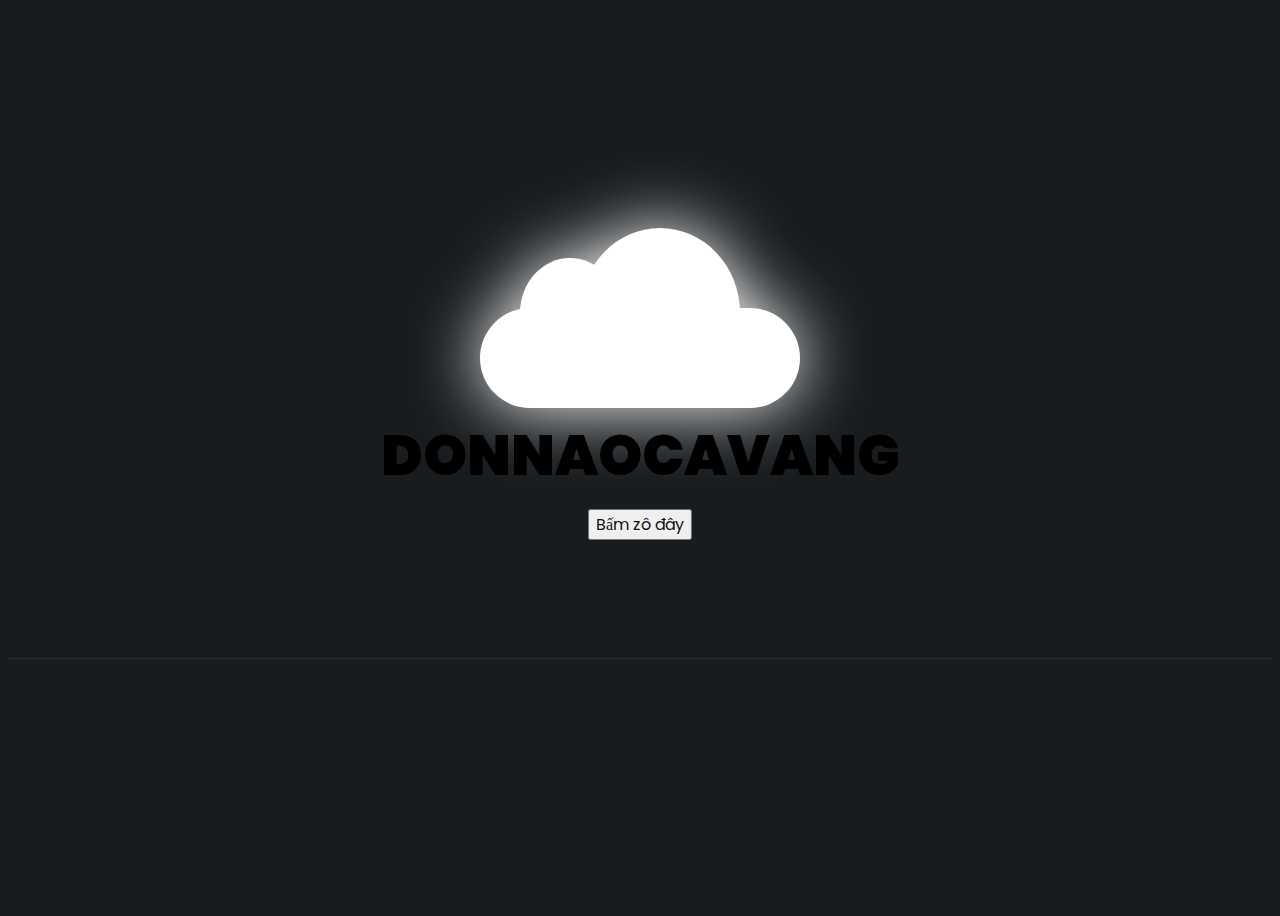
<file: index.html>
<!DOCTYPE html>
<html lang="en">
<head>
    <meta charset="UTF-8">
    <meta name="viewport" content="width=device-width, initial-scale=1.0">
    <title>Document</title>
    <link rel="stylesheet" href="style.css">
</head>
<body>
    
    <div class="container">
        <div class="cloud">
        </div>
        <div class="greetings">
            <span>D</span>
            <span>O</span>
            <span>N</span>
            <span>N</span>
            <span>A</span>
            <span>O</span>
            <span>C</span>
            <span>A</span>
            <span>V</span>
            <span>A</span>
            <span>N</span>
            <span>G</span>
        </div>
        
        </div>
        <div class="button">
            <button>
                <a href="flower.html">Bấm zô đây</a>
            </button>
            
        </div>
    </div>
   
    <script>
        function randomText(){
            var text = ("*"/* ,"\u{1F4A7}" */);
            
            letter = text[Math.floor(Math.random() * text.length)];
            return letter;
        }

        function rain(){
            let cloud = document.querySelector('.cloud');
            let e = document.createElement('div');
            let left = Math.floor(Math.random() * 310)
            let size = Math.random() * 1.5;
            let duration = Math.random() * 1;

            e.classList.add('text');
            cloud.appendChild(e);
            e.innerText = randomText()
            e.style.left = left + 'px';
            e.style.fontSize = 0.5+size+'em';
            e.style.animationDuration = 1+duration + 's';

            setTimeout(function(){
                cloud.removeChild(e)
            },2000)
        }

        setInterval(function(){
            rain()
        },20)
    </script>
</body>
</html>
</file>
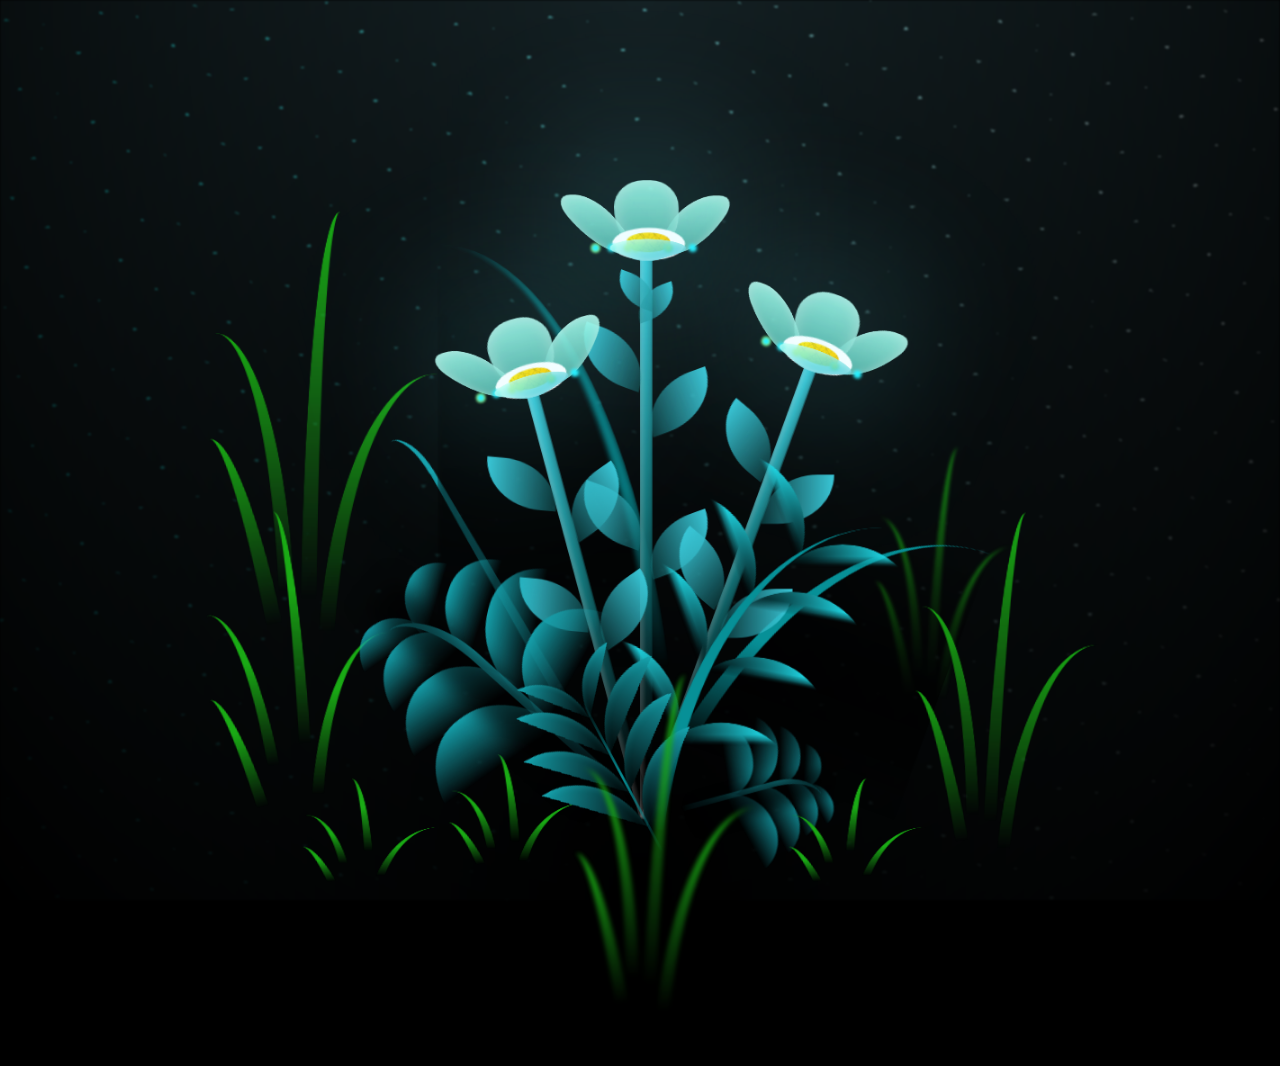
<file: flower.html>
<!DOCTYPE html>
<html lang="en">
<head>
    <meta charset="UTF-8">
    <meta http-equiv="X-UA-Compatible" content="IE=edge">
    <meta name="viewport" content="width=device-width, initial-scale=1.0">
    <link rel="stylesheet" href="main.css">
    <link rel="icon" href="flowers.png" type="image/x-icon">
    <title>flowers</title>
</head>
<div class="container2">
  <div class="cloud">
  </div>
</div>
<body class="container">
  <!-- Pembuat code: https://codepen.io/mdusmanansari/pen/BamepLe -->
    <div class="night"></div>
    <div class="flowers">
      <div class="flower flower--1">
        <div class="flower__leafs flower__leafs--1">
          <div class="flower__leaf flower__leaf--1"></div>
          <div class="flower__leaf flower__leaf--2"></div>
          <div class="flower__leaf flower__leaf--3"></div>
          <div class="flower__leaf flower__leaf--4"></div>
          <div class="flower__white-circle"></div>
  
          <div class="flower__light flower__light--1"></div>
          <div class="flower__light flower__light--2"></div>
          <div class="flower__light flower__light--3"></div>
          <div class="flower__light flower__light--4"></div>
          <div class="flower__light flower__light--5"></div>
          <div class="flower__light flower__light--6"></div>
          <div class="flower__light flower__light--7"></div>
          <div class="flower__light flower__light--8"></div>
  
        </div>
        <div class="flower__line">
          <div class="flower__line__leaf flower__line__leaf--1"></div>
          <div class="flower__line__leaf flower__line__leaf--2"></div>
          <div class="flower__line__leaf flower__line__leaf--3"></div>
          <div class="flower__line__leaf flower__line__leaf--4"></div>
          <div class="flower__line__leaf flower__line__leaf--5"></div>
          <div class="flower__line__leaf flower__line__leaf--6"></div>
        </div>
      </div>
  
      <div class="flower flower--2">
        <div class="flower__leafs flower__leafs--2">
          <div class="flower__leaf flower__leaf--1"></div>
          <div class="flower__leaf flower__leaf--2"></div>
          <div class="flower__leaf flower__leaf--3"></div>
          <div class="flower__leaf flower__leaf--4"></div>
          <div class="flower__white-circle"></div>
  
          <div class="flower__light flower__light--1"></div>
          <div class="flower__light flower__light--2"></div>
          <div class="flower__light flower__light--3"></div>
          <div class="flower__light flower__light--4"></div>
          <div class="flower__light flower__light--5"></div>
          <div class="flower__light flower__light--6"></div>
          <div class="flower__light flower__light--7"></div>
          <div class="flower__light flower__light--8"></div>
  
        </div>
        <div class="flower__line">
          <div class="flower__line__leaf flower__line__leaf--1"></div>
          <div class="flower__line__leaf flower__line__leaf--2"></div>
          <div class="flower__line__leaf flower__line__leaf--3"></div>
          <div class="flower__line__leaf flower__line__leaf--4"></div>
        </div>
      </div>
  
      <div class="flower flower--3">
        <div class="flower__leafs flower__leafs--3">
          <div class="flower__leaf flower__leaf--1"></div>
          <div class="flower__leaf flower__leaf--2"></div>
          <div class="flower__leaf flower__leaf--3"></div>
          <div class="flower__leaf flower__leaf--4"></div>
          <div class="flower__white-circle"></div>
  
          <div class="flower__light flower__light--1"></div>
          <div class="flower__light flower__light--2"></div>
          <div class="flower__light flower__light--3"></div>
          <div class="flower__light flower__light--4"></div>
          <div class="flower__light flower__light--5"></div>
          <div class="flower__light flower__light--6"></div>
          <div class="flower__light flower__light--7"></div>
          <div class="flower__light flower__light--8"></div>
  
        </div>
        <div class="flower__line">
          <div class="flower__line__leaf flower__line__leaf--1"></div>
          <div class="flower__line__leaf flower__line__leaf--2"></div>
          <div class="flower__line__leaf flower__line__leaf--3"></div>
          <div class="flower__line__leaf flower__line__leaf--4"></div>
        </div>
      </div>
  
      <div class="grow-ans" style="--d:1.2s">
        <div class="flower__g-long">
          <div class="flower__g-long__top"></div>
          <div class="flower__g-long__bottom"></div>
        </div>
      </div>
  
      <div class="growing-grass">
        <div class="flower__grass flower__grass--1">
          <div class="flower__grass--top"></div>
          <div class="flower__grass--bottom"></div>
          <div class="flower__grass__leaf flower__grass__leaf--1"></div>
          <div class="flower__grass__leaf flower__grass__leaf--2"></div>
          <div class="flower__grass__leaf flower__grass__leaf--3"></div>
          <div class="flower__grass__leaf flower__grass__leaf--4"></div>
          <div class="flower__grass__leaf flower__grass__leaf--5"></div>
          <div class="flower__grass__leaf flower__grass__leaf--6"></div>
          <div class="flower__grass__leaf flower__grass__leaf--7"></div>
          <div class="flower__grass__leaf flower__grass__leaf--8"></div>
          <div class="flower__grass__overlay"></div>
        </div>
      </div>
  
      <div class="growing-grass">
        <div class="flower__grass flower__grass--2">
          <div class="flower__grass--top"></div>
          <div class="flower__grass--bottom"></div>
          <div class="flower__grass__leaf flower__grass__leaf--1"></div>
          <div class="flower__grass__leaf flower__grass__leaf--2"></div>
          <div class="flower__grass__leaf flower__grass__leaf--3"></div>
          <div class="flower__grass__leaf flower__grass__leaf--4"></div>
          <div class="flower__grass__leaf flower__grass__leaf--5"></div>
          <div class="flower__grass__leaf flower__grass__leaf--6"></div>
          <div class="flower__grass__leaf flower__grass__leaf--7"></div>
          <div class="flower__grass__leaf flower__grass__leaf--8"></div>
          <div class="flower__grass__overlay"></div>
        </div>
      </div>
  
      <div class="grow-ans" style="--d:2.4s">
        <div class="flower__g-right flower__g-right--1">
          <div class="leaf"></div>
        </div>
      </div>
  
      <div class="grow-ans" style="--d:2.8s">
        <div class="flower__g-right flower__g-right--2">
          <div class="leaf"></div>
        </div>
      </div>
  
      <div class="grow-ans" style="--d:2.8s">
        <div class="flower__g-front">
          <div class="flower__g-front__leaf-wrapper flower__g-front__leaf-wrapper--1">
            <div class="flower__g-front__leaf"></div>
          </div>
          <div class="flower__g-front__leaf-wrapper flower__g-front__leaf-wrapper--2">
            <div class="flower__g-front__leaf"></div>
          </div>
          <div class="flower__g-front__leaf-wrapper flower__g-front__leaf-wrapper--3">
            <div class="flower__g-front__leaf"></div>
          </div>
          <div class="flower__g-front__leaf-wrapper flower__g-front__leaf-wrapper--4">
            <div class="flower__g-front__leaf"></div>
          </div>
          <div class="flower__g-front__leaf-wrapper flower__g-front__leaf-wrapper--5">
            <div class="flower__g-front__leaf"></div>
          </div>
          <div class="flower__g-front__leaf-wrapper flower__g-front__leaf-wrapper--6">
            <div class="flower__g-front__leaf"></div>
          </div>
          <div class="flower__g-front__leaf-wrapper flower__g-front__leaf-wrapper--7">
            <div class="flower__g-front__leaf"></div>
          </div>
          <div class="flower__g-front__leaf-wrapper flower__g-front__leaf-wrapper--8">
            <div class="flower__g-front__leaf"></div>
          </div>
          <div class="flower__g-front__line"></div>
        </div>
      </div>
  
      <div class="grow-ans" style="--d:3.2s">
        <div class="flower__g-fr">
          <div class="leaf"></div>
          <div class="flower__g-fr__leaf flower__g-fr__leaf--1"></div>
          <div class="flower__g-fr__leaf flower__g-fr__leaf--2"></div>
          <div class="flower__g-fr__leaf flower__g-fr__leaf--3"></div>
          <div class="flower__g-fr__leaf flower__g-fr__leaf--4"></div>
          <div class="flower__g-fr__leaf flower__g-fr__leaf--5"></div>
          <div class="flower__g-fr__leaf flower__g-fr__leaf--6"></div>
          <div class="flower__g-fr__leaf flower__g-fr__leaf--7"></div>
          <div class="flower__g-fr__leaf flower__g-fr__leaf--8"></div>
        </div>
      </div>
  
      <div class="long-g long-g--0">
        <div class="grow-ans" style="--d:3s">
          <div class="leaf leaf--0"></div>
        </div>
        <div class="grow-ans" style="--d:2.2s">
          <div class="leaf leaf--1"></div>
        </div>
        <div class="grow-ans" style="--d:3.4s">
          <div class="leaf leaf--2"></div>
        </div>
        <div class="grow-ans" style="--d:3.6s">
          <div class="leaf leaf--3"></div>
        </div>
      </div>
  
      <div class="long-g long-g--1">
        <div class="grow-ans" style="--d:3.6s">
          <div class="leaf leaf--0"></div>
        </div>
        <div class="grow-ans" style="--d:3.8s">
          <div class="leaf leaf--1"></div>
        </div>
        <div class="grow-ans" style="--d:4s">
          <div class="leaf leaf--2"></div>
        </div>
        <div class="grow-ans" style="--d:4.2s">
          <div class="leaf leaf--3"></div>
        </div>
      </div>
  
      <div class="long-g long-g--2">
        <div class="grow-ans" style="--d:4s">
          <div class="leaf leaf--0"></div>
        </div>
        <div class="grow-ans" style="--d:4.2s">
          <div class="leaf leaf--1"></div>
        </div>
        <div class="grow-ans" style="--d:4.4s">
          <div class="leaf leaf--2"></div>
        </div>
        <div class="grow-ans" style="--d:4.6s">
          <div class="leaf leaf--3"></div>
        </div>
      </div>
  
      <div class="long-g long-g--3">
        <div class="grow-ans" style="--d:4s">
          <div class="leaf leaf--0"></div>
        </div>
        <div class="grow-ans" style="--d:4.2s">
          <div class="leaf leaf--1"></div>
        </div>
        <div class="grow-ans" style="--d:3s">
          <div class="leaf leaf--2"></div>
        </div>
        <div class="grow-ans" style="--d:3.6s">
          <div class="leaf leaf--3"></div>
        </div>
      </div>
  
      <div class="long-g long-g--4">
        <div class="grow-ans" style="--d:4s">
          <div class="leaf leaf--0"></div>
        </div>
        <div class="grow-ans" style="--d:4.2s">
          <div class="leaf leaf--1"></div>
        </div>
        <div class="grow-ans" style="--d:3s">
          <div class="leaf leaf--2"></div>
        </div>
        <div class="grow-ans" style="--d:3.6s">
          <div class="leaf leaf--3"></div>
        </div>
      </div>
  
      <div class="long-g long-g--5">
        <div class="grow-ans" style="--d:4s">
          <div class="leaf leaf--0"></div>
        </div>
        <div class="grow-ans" style="--d:4.2s">
          <div class="leaf leaf--1"></div>
        </div>
        <div class="grow-ans" style="--d:3s">
          <div class="leaf leaf--2"></div>
        </div>
        <div class="grow-ans" style="--d:3.6s">
          <div class="leaf leaf--3"></div>
        </div>
      </div>
  
      <div class="long-g long-g--6">
        <div class="grow-ans" style="--d:4.2s">
          <div class="leaf leaf--0"></div>
        </div>
        <div class="grow-ans" style="--d:4.4s">
          <div class="leaf leaf--1"></div>
        </div>
        <div class="grow-ans" style="--d:4.6s">
          <div class="leaf leaf--2"></div>
        </div>
        <div class="grow-ans" style="--d:4.8s">
          <div class="leaf leaf--3"></div>
        </div>
      </div>
  
      <div class="long-g long-g--7">
        <div class="grow-ans" style="--d:3s">
          <div class="leaf leaf--0"></div>
        </div>
        <div class="grow-ans" style="--d:3.2s">
          <div class="leaf leaf--1"></div>
        </div>
        <div class="grow-ans" style="--d:3.5s">
          <div class="leaf leaf--2"></div>
        </div>
        <div class="grow-ans" style="--d:3.6s">
          <div class="leaf leaf--3"></div>
        </div>
      </div>
    </div>
    <script src="main.js"></script>
  </body>
</html>
</file>
<file: style.css>
@import url('https://fonts.googleapis.com/css2?family=Poppins:ital,wght@0,500;1,900&display=swap');
*{
    font-family: 'Poppins',cursive;
}
html {
    margin: 0;
    padding: 0;
    box-sizing: border-box;
    font-family: 'Poppins', sans-serif;
}
body {
    display: flex;
    justify-content: center;
    align-items: center;
    min-height: 100vh;
    background: #181c1f;
}
.container {
    position: relative;
    height: 400px;
    width: 100%;
    display: flex;
    justify-content: center;
    border-bottom: 1px solid rgba(225, 225, 225, 0.1);
    -webkit-box-reflect: below 1px linear-gradient(transparent,transparent,transparent,transparent,#0005)
}
.cloud {
    position: relative;
    top: 50px;
    width: 320px;
    height: 100px;
    background: #fff;
    border-radius: 100px;
    z-index: 100;
    filter: drop-shadow(0 0 35px #fff);
}
.cloud::before {
    content: '';
    position: absolute;
    top: -50px;
    left: 40px;
    width: 100px;
    height: 110px;
    border-radius: 50%;
    background: #fff;
    box-shadow: 90px 0 0 30px #fff;
}
.greetings {
    position: absolute;
    bottom: 40%; /* Đặt greetings ở phía dưới */
    left: 50%; /* Đặt greetings ở giữa */
    transform: translateX(-50%); /* Canh giữa theo chiều ngang */
    display: flex;
    justify-content: center;
    align-items: center;
    z-index: 101; /* Đảm bảo greetings nằm trên cloud */
    font-size: 3.5rem;
    font-weight: 900;
}
.greetings > span{
    animation: glow 3s ease-in-out infinite;
}
@keyframes glow{
    0%, 100%{
        color: #fff;
        text-shadow: 0 0 12px #39c6d6, 0 0 50px #39c6d6, 0 0 100px #39c6d6;
    }
    10%, 90%{
        color: #111;
        text-shadow: none;
    }
}
.greetings > span:nth-child(2){
    animation-delay: .2s ;
}
.greetings > span:nth-child(3){
    animation-delay: .4s ;
}
.greetings > span:nth-child(4){
    animation-delay: .6s;
}
.greetings > span:nth-child(5){
    animation-delay: .8s;
}
.greetings > span:nth-child(6){
    animation-delay: 1s;
}
.greetings > span:nth-child(7){
    animation-delay: 1.2s;
}
.greetings > span:nth-child(8){
    animation-delay: 1.4s;
}
.greetings > span:nth-child(9){
    animation-delay: 1.6s;
}
.greetings > span:nth-child(10){
    animation-delay: 1.8s;
}
.greetings > span:nth-child(11){
    animation-delay: 2s;
}
.greetings > span:nth-child(12){
    animation-delay: 2.2s;
}
.text {
    position: absolute;
    font-weight: 100;
    top: 40px;
    height: 20px;
    line-height: 20px;
    text-transform: uppercase;
    color: #fff;
    text-shadow: 0 0 5px #fff,
    0 0 15px #fff,
    0 0 30px #fff;
    transform-origin: bottom;
    animation: animate 2s linear forwards;
}
@keyframes animate {
    0%{
        transform: translateY(0) scale(1);
    }
    70% {
        transform: translateY(290px) scale(1);

    }
    100% {
        transform: translateY(290px) scale(0);
    }
}
/*  */
.button {
    position: absolute;
    bottom: 40%; /* Đặt greetings ở phía dưới */
    left: 50%; /* Đặt greetings ở giữa */
    transform: translateX(-50%); /* Canh giữa theo chiều ngang */
    display: flex;
    justify-content: center;
    align-items: center;
    z-index: 101; /* Đảm bảo greetings nằm trên cloud */
}

.button a{
    
    text-decoration: none;
    font-size: 1rem;
    color: #111;
}
@media screen and (max-width:574px){
    .greetings{
        display: block;
        font-size: 3rem;
        font-weight: 500;
        text-align: center;
    }
    .description{
        font-size: 1rem;
    }
    
    .button a{
        font-size: .5rem;
    }
}
</file>
<file: main.css>
*,
*::after,
*::before {
  padding: 0;
  margin: 0;
  box-sizing: border-box;
}

:root {
  --dark-color: #000;
}

body {
  display: flex;
  align-items: flex-end;
  justify-content: center;
  min-height: 100vh;
  background-color: var(--dark-color);
  overflow: hidden;
  perspective: 1000px;
}

.night {
  position: fixed;
  left: 50%;
  top: 0;
  transform: translateX(-50%);
  width: 100%;
  height: 100%;
  filter: blur(0.1vmin);
  background-image: radial-gradient(ellipse at top, transparent 0%, var(--dark-color)), radial-gradient(ellipse at bottom, var(--dark-color), rgba(145, 233, 255, 0.2)), repeating-linear-gradient(220deg, rgb(0, 0, 0) 0px, rgb(0, 0, 0) 19px, transparent 19px, transparent 22px), repeating-linear-gradient(189deg, rgb(0, 0, 0) 0px, rgb(0, 0, 0) 19px, transparent 19px, transparent 22px), repeating-linear-gradient(148deg, rgb(0, 0, 0) 0px, rgb(0, 0, 0) 19px, transparent 19px, transparent 22px), linear-gradient(90deg, rgb(0, 255, 250), rgb(240, 240, 240));
}

.flowers {
  position: relative;
  transform: scale(0.9);
}

.flower {
  position: absolute;
  bottom: 10vmin;
  transform-origin: bottom center;
  z-index: 10;
  --fl-speed: 0.8s;
}
.flower--1 {
  -webkit-animation: moving-flower-1 4s linear infinite;
          animation: moving-flower-1 4s linear infinite;
}
.flower--1 .flower__line {
  height: 70vmin;
  -webkit-animation-delay: 0.3s;
          animation-delay: 0.3s;
}
.flower--1 .flower__line__leaf--1 {
  -webkit-animation: blooming-leaf-right var(--fl-speed) 1.6s backwards;
          animation: blooming-leaf-right var(--fl-speed) 1.6s backwards;
}
.flower--1 .flower__line__leaf--2 {
  -webkit-animation: blooming-leaf-right var(--fl-speed) 1.4s backwards;
          animation: blooming-leaf-right var(--fl-speed) 1.4s backwards;
}
.flower--1 .flower__line__leaf--3 {
  -webkit-animation: blooming-leaf-left var(--fl-speed) 1.2s backwards;
          animation: blooming-leaf-left var(--fl-speed) 1.2s backwards;
}
.flower--1 .flower__line__leaf--4 {
  -webkit-animation: blooming-leaf-left var(--fl-speed) 1s backwards;
          animation: blooming-leaf-left var(--fl-speed) 1s backwards;
}
.flower--1 .flower__line__leaf--5 {
  -webkit-animation: blooming-leaf-right var(--fl-speed) 1.8s backwards;
          animation: blooming-leaf-right var(--fl-speed) 1.8s backwards;
}
.flower--1 .flower__line__leaf--6 {
  -webkit-animation: blooming-leaf-left var(--fl-speed) 2s backwards;
          animation: blooming-leaf-left var(--fl-speed) 2s backwards;
}
.flower--2 {
  left: 50%;
  transform: rotate(20deg);
  -webkit-animation: moving-flower-2 4s linear infinite;
          animation: moving-flower-2 4s linear infinite;
}
.flower--2 .flower__line {
  height: 60vmin;
  -webkit-animation-delay: 0.6s;
          animation-delay: 0.6s;
}
.flower--2 .flower__line__leaf--1 {
  -webkit-animation: blooming-leaf-right var(--fl-speed) 1.9s backwards;
          animation: blooming-leaf-right var(--fl-speed) 1.9s backwards;
}
.flower--2 .flower__line__leaf--2 {
  -webkit-animation: blooming-leaf-right var(--fl-speed) 1.7s backwards;
          animation: blooming-leaf-right var(--fl-speed) 1.7s backwards;
}
.flower--2 .flower__line__leaf--3 {
  -webkit-animation: blooming-leaf-left var(--fl-speed) 1.5s backwards;
          animation: blooming-leaf-left var(--fl-speed) 1.5s backwards;
}
.flower--2 .flower__line__leaf--4 {
  -webkit-animation: blooming-leaf-left var(--fl-speed) 1.3s backwards;
          animation: blooming-leaf-left var(--fl-speed) 1.3s backwards;
}
.flower--3 {
  left: 50%;
  transform: rotate(-15deg);
  -webkit-animation: moving-flower-3 4s linear infinite;
          animation: moving-flower-3 4s linear infinite;
}
.flower--3 .flower__line {
  -webkit-animation-delay: 0.9s;
          animation-delay: 0.9s;
}
.flower--3 .flower__line__leaf--1 {
  -webkit-animation: blooming-leaf-right var(--fl-speed) 2.5s backwards;
          animation: blooming-leaf-right var(--fl-speed) 2.5s backwards;
}
.flower--3 .flower__line__leaf--2 {
  -webkit-animation: blooming-leaf-right var(--fl-speed) 2.3s backwards;
          animation: blooming-leaf-right var(--fl-speed) 2.3s backwards;
}
.flower--3 .flower__line__leaf--3 {
  -webkit-animation: blooming-leaf-left var(--fl-speed) 2.1s backwards;
          animation: blooming-leaf-left var(--fl-speed) 2.1s backwards;
}
.flower--3 .flower__line__leaf--4 {
  -webkit-animation: blooming-leaf-left var(--fl-speed) 1.9s backwards;
          animation: blooming-leaf-left var(--fl-speed) 1.9s backwards;
}
.flower__leafs {
  position: relative;
  -webkit-animation: blooming-flower 2s backwards;
          animation: blooming-flower 2s backwards;
}
.flower__leafs--1 {
  -webkit-animation-delay: 1.1s;
          animation-delay: 1.1s;
}
.flower__leafs--2 {
  -webkit-animation-delay: 1.4s;
          animation-delay: 1.4s;
}
.flower__leafs--3 {
  -webkit-animation-delay: 1.7s;
          animation-delay: 1.7s;
}
.flower__leafs::after {
  content: "";
  position: absolute;
  left: 0;
  top: 0;
  transform: translate(-50%, -100%);
  width: 8vmin;
  height: 8vmin;
  background-color: #6bf0ff;
  filter: blur(10vmin);
}
.flower__leaf {
  position: absolute;
  bottom: 0;
  left: 50%;
  width: 8vmin;
  height: 11vmin;
  border-radius: 51% 49% 47% 53%/44% 45% 55% 69%;
  background-color: #a7ffee;
  background-image: linear-gradient(to top, #54b8aa, #a7ffee);
  transform-origin: bottom center;
  opacity: 0.9;
  box-shadow: inset 0 0 2vmin rgba(255, 255, 255, 0.5);
}
.flower__leaf--1 {
  transform: translate(-10%, 1%) rotateY(40deg) rotateX(-50deg);
}
.flower__leaf--2 {
  transform: translate(-50%, -4%) rotateX(40deg);
}
.flower__leaf--3 {
  transform: translate(-90%, 0%) rotateY(45deg) rotateX(50deg);
}
.flower__leaf--4 {
  width: 8vmin;
  height: 8vmin;
  transform-origin: bottom left;
  border-radius: 4vmin 10vmin 4vmin 4vmin;
  transform: translate(0%, 18%) rotateX(70deg) rotate(-43deg);
  background-image: linear-gradient(to top, #39c6d6, #a7ffee);
  z-index: 1;
  opacity: 0.8;
}
.flower__white-circle {
  position: absolute;
  left: -3.5vmin;
  top: -3vmin;
  width: 9vmin;
  height: 4vmin;
  border-radius: 50%;
  background-color: #fff;
}
.flower__white-circle::after {
  content: "";
  position: absolute;
  left: 50%;
  top: 45%;
  transform: translate(-50%, -50%);
  width: 60%;
  height: 60%;
  border-radius: inherit;
  background-image: repeating-linear-gradient(135deg, rgba(0, 0, 0, 0.03) 0px, rgba(0, 0, 0, 0.03) 1px, transparent 1px, transparent 12px), repeating-linear-gradient(45deg, rgba(0, 0, 0, 0.03) 0px, rgba(0, 0, 0, 0.03) 1px, transparent 1px, transparent 12px), repeating-linear-gradient(67.5deg, rgba(0, 0, 0, 0.03) 0px, rgba(0, 0, 0, 0.03) 1px, transparent 1px, transparent 12px), repeating-linear-gradient(135deg, rgba(0, 0, 0, 0.03) 0px, rgba(0, 0, 0, 0.03) 1px, transparent 1px, transparent 12px), repeating-linear-gradient(45deg, rgba(0, 0, 0, 0.03) 0px, rgba(0, 0, 0, 0.03) 1px, transparent 1px, transparent 12px), repeating-linear-gradient(112.5deg, rgba(0, 0, 0, 0.03) 0px, rgba(0, 0, 0, 0.03) 1px, transparent 1px, transparent 12px), repeating-linear-gradient(112.5deg, rgba(0, 0, 0, 0.03) 0px, rgba(0, 0, 0, 0.03) 1px, transparent 1px, transparent 12px), repeating-linear-gradient(45deg, rgba(0, 0, 0, 0.03) 0px, rgba(0, 0, 0, 0.03) 1px, transparent 1px, transparent 12px), repeating-linear-gradient(22.5deg, rgba(0, 0, 0, 0.03) 0px, rgba(0, 0, 0, 0.03) 1px, transparent 1px, transparent 12px), repeating-linear-gradient(45deg, rgba(0, 0, 0, 0.03) 0px, rgba(0, 0, 0, 0.03) 1px, transparent 1px, transparent 12px), repeating-linear-gradient(22.5deg, rgba(0, 0, 0, 0.03) 0px, rgba(0, 0, 0, 0.03) 1px, transparent 1px, transparent 12px), repeating-linear-gradient(135deg, rgba(0, 0, 0, 0.03) 0px, rgba(0, 0, 0, 0.03) 1px, transparent 1px, transparent 12px), repeating-linear-gradient(157.5deg, rgba(0, 0, 0, 0.03) 0px, rgba(0, 0, 0, 0.03) 1px, transparent 1px, transparent 12px), repeating-linear-gradient(67.5deg, rgba(0, 0, 0, 0.03) 0px, rgba(0, 0, 0, 0.03) 1px, transparent 1px, transparent 12px), repeating-linear-gradient(67.5deg, rgba(0, 0, 0, 0.03) 0px, rgba(0, 0, 0, 0.03) 1px, transparent 1px, transparent 12px), linear-gradient(90deg, rgb(255, 235, 18), rgb(255, 206, 0));
}
.flower__line {
  height: 55vmin;
  width: 1.5vmin;
  background-image: linear-gradient(to left, rgba(0, 0, 0, 0.2), transparent, rgba(255, 255, 255, 0.2)), linear-gradient(to top, transparent 10%, #14757a, #39c6d6);
  box-shadow: inset 0 0 2px rgba(0, 0, 0, 0.5);
  -webkit-animation: grow-flower-tree 4s backwards;
          animation: grow-flower-tree 4s backwards;
}
.flower__line__leaf {
  --w: 7vmin;
  --h: calc(var(--w) + 2vmin);
  position: absolute;
  top: 20%;
  left: 90%;
  width: var(--w);
  height: var(--h);
  border-top-right-radius: var(--h);
  border-bottom-left-radius: var(--h);
  background-image: linear-gradient(to top, rgba(20, 117, 122, 0.4), #39c6d6);
}
.flower__line__leaf--1 {
  transform: rotate(70deg) rotateY(30deg);
}
.flower__line__leaf--2 {
  top: 45%;
  transform: rotate(70deg) rotateY(30deg);
}
.flower__line__leaf--3, .flower__line__leaf--4, .flower__line__leaf--6 {
  border-top-right-radius: 0;
  border-bottom-left-radius: 0;
  border-top-left-radius: var(--h);
  border-bottom-right-radius: var(--h);
  left: -460%;
  top: 12%;
  transform: rotate(-70deg) rotateY(30deg);
}
.flower__line__leaf--4 {
  top: 40%;
}
.flower__line__leaf--5 {
  top: 0;
  transform-origin: left;
  transform: rotate(70deg) rotateY(30deg) scale(0.6);
}
.flower__line__leaf--6 {
  top: -2%;
  left: -450%;
  transform-origin: right;
  transform: rotate(-70deg) rotateY(30deg) scale(0.6);
}
.flower__light {
  position: absolute;
  bottom: 0vmin;
  width: 1vmin;
  height: 1vmin;
  background-color: rgb(255, 251, 0);
  border-radius: 50%;
  filter: blur(0.2vmin);
  -webkit-animation: light-ans 4s linear infinite backwards;
          animation: light-ans 4s linear infinite backwards;
}
.flower__light:nth-child(odd) {
  background-color: #23f0ff;
}
.flower__light--1 {
  left: -2vmin;
  -webkit-animation-delay: 1s;
          animation-delay: 1s;
}
.flower__light--2 {
  left: 3vmin;
  -webkit-animation-delay: 0.5s;
          animation-delay: 0.5s;
}
.flower__light--3 {
  left: -6vmin;
  -webkit-animation-delay: 0.3s;
          animation-delay: 0.3s;
}
.flower__light--4 {
  left: 6vmin;
  -webkit-animation-delay: 0.9s;
          animation-delay: 0.9s;
}
.flower__light--5 {
  left: -1vmin;
  -webkit-animation-delay: 1.5s;
          animation-delay: 1.5s;
}
.flower__light--6 {
  left: -4vmin;
  -webkit-animation-delay: 3s;
          animation-delay: 3s;
}
.flower__light--7 {
  left: 3vmin;
  -webkit-animation-delay: 2s;
          animation-delay: 2s;
}
.flower__light--8 {
  left: -6vmin;
  -webkit-animation-delay: 3.5s;
          animation-delay: 3.5s;
}
.flower__grass {
  --c: #159faa;
  --line-w: 1.5vmin;
  position: absolute;
  bottom: 12vmin;
  left: -7vmin;
  display: flex;
  flex-direction: column;
  align-items: flex-end;
  z-index: 20;
  transform-origin: bottom center;
  transform: rotate(-48deg) rotateY(40deg);
}
.flower__grass--1 {
  -webkit-animation: moving-grass 2s linear infinite;
          animation: moving-grass 2s linear infinite;
}
.flower__grass--2 {
  left: 2vmin;
  bottom: 10vmin;
  transform: scale(0.5) rotate(75deg) rotateX(10deg) rotateY(-200deg);
  opacity: 0.8;
  z-index: 0;
  -webkit-animation: moving-grass--2 1.5s linear infinite;
          animation: moving-grass--2 1.5s linear infinite;
}
.flower__grass--top {
  width: 7vmin;
  height: 10vmin;
  border-top-right-radius: 100%;
  border-right: var(--line-w) solid var(--c);
  transform-origin: bottom center;
  transform: rotate(-2deg);
}
.flower__grass--bottom {
  margin-top: -2px;
  width: var(--line-w);
  height: 25vmin;
  background-image: linear-gradient(to top, transparent, var(--c));
}
.flower__grass__leaf {
  --size: 10vmin;
  position: absolute;
  width: calc(var(--size) * 2.1);
  height: var(--size);
  border-top-left-radius: var(--size);
  border-top-right-radius: var(--size);
  background-image: linear-gradient(to top, transparent, transparent 30%, var(--c));
  z-index: 100;
}
.flower__grass__leaf--1 {
  top: -6%;
  left: 30%;
  --size: 6vmin;
  transform: rotate(-20deg);
  -webkit-animation: growing-grass-ans--1 2s 2.6s backwards;
          animation: growing-grass-ans--1 2s 2.6s backwards;
}
@-webkit-keyframes growing-grass-ans--1 {
  0% {
    transform-origin: bottom left;
    transform: rotate(-20deg) scale(0);
  }
}
@keyframes growing-grass-ans--1 {
  0% {
    transform-origin: bottom left;
    transform: rotate(-20deg) scale(0);
  }
}
.flower__grass__leaf--2 {
  top: -5%;
  left: -110%;
  --size: 6vmin;
  transform: rotate(10deg);
  -webkit-animation: growing-grass-ans--2 2s 2.4s linear backwards;
          animation: growing-grass-ans--2 2s 2.4s linear backwards;
}
@-webkit-keyframes growing-grass-ans--2 {
  0% {
    transform-origin: bottom right;
    transform: rotate(10deg) scale(0);
  }
}
@keyframes growing-grass-ans--2 {
  0% {
    transform-origin: bottom right;
    transform: rotate(10deg) scale(0);
  }
}
.flower__grass__leaf--3 {
  top: 5%;
  left: 60%;
  --size: 8vmin;
  transform: rotate(-18deg) rotateX(-20deg);
  -webkit-animation: growing-grass-ans--3 2s 2.2s linear backwards;
          animation: growing-grass-ans--3 2s 2.2s linear backwards;
}
@-webkit-keyframes growing-grass-ans--3 {
  0% {
    transform-origin: bottom left;
    transform: rotate(-18deg) rotateX(-20deg) scale(0);
  }
}
@keyframes growing-grass-ans--3 {
  0% {
    transform-origin: bottom left;
    transform: rotate(-18deg) rotateX(-20deg) scale(0);
  }
}
.flower__grass__leaf--4 {
  top: 6%;
  left: -135%;
  --size: 8vmin;
  transform: rotate(2deg);
  -webkit-animation: growing-grass-ans--4 2s 2s linear backwards;
          animation: growing-grass-ans--4 2s 2s linear backwards;
}
@-webkit-keyframes growing-grass-ans--4 {
  0% {
    transform-origin: bottom right;
    transform: rotate(2deg) scale(0);
  }
}
@keyframes growing-grass-ans--4 {
  0% {
    transform-origin: bottom right;
    transform: rotate(2deg) scale(0);
  }
}
.flower__grass__leaf--5 {
  top: 20%;
  left: 60%;
  --size: 10vmin;
  transform: rotate(-24deg) rotateX(-20deg);
  -webkit-animation: growing-grass-ans--5 2s 1.8s linear backwards;
          animation: growing-grass-ans--5 2s 1.8s linear backwards;
}
@-webkit-keyframes growing-grass-ans--5 {
  0% {
    transform-origin: bottom left;
    transform: rotate(-24deg) rotateX(-20deg) scale(0);
  }
}
@keyframes growing-grass-ans--5 {
  0% {
    transform-origin: bottom left;
    transform: rotate(-24deg) rotateX(-20deg) scale(0);
  }
}
.flower__grass__leaf--6 {
  top: 22%;
  left: -180%;
  --size: 10vmin;
  transform: rotate(10deg);
  -webkit-animation: growing-grass-ans--6 2s 1.6s linear backwards;
          animation: growing-grass-ans--6 2s 1.6s linear backwards;
}
@-webkit-keyframes growing-grass-ans--6 {
  0% {
    transform-origin: bottom right;
    transform: rotate(10deg) scale(0);
  }
}
@keyframes growing-grass-ans--6 {
  0% {
    transform-origin: bottom right;
    transform: rotate(10deg) scale(0);
  }
}
.flower__grass__leaf--7 {
  top: 39%;
  left: 70%;
  --size: 10vmin;
  transform: rotate(-10deg);
  -webkit-animation: growing-grass-ans--7 2s 1.4s linear backwards;
          animation: growing-grass-ans--7 2s 1.4s linear backwards;
}
@-webkit-keyframes growing-grass-ans--7 {
  0% {
    transform-origin: bottom left;
    transform: rotate(-10deg) scale(0);
  }
}
@keyframes growing-grass-ans--7 {
  0% {
    transform-origin: bottom left;
    transform: rotate(-10deg) scale(0);
  }
}
.flower__grass__leaf--8 {
  top: 40%;
  left: -215%;
  --size: 11vmin;
  transform: rotate(10deg);
  -webkit-animation: growing-grass-ans--8 2s 1.2s linear backwards;
          animation: growing-grass-ans--8 2s 1.2s linear backwards;
}
@-webkit-keyframes growing-grass-ans--8 {
  0% {
    transform-origin: bottom right;
    transform: rotate(10deg) scale(0);
  }
}
@keyframes growing-grass-ans--8 {
  0% {
    transform-origin: bottom right;
    transform: rotate(10deg) scale(0);
  }
}
.flower__grass__overlay {
  position: absolute;
  top: -10%;
  right: 0%;
  width: 100%;
  height: 100%;
  background-color: rgba(0, 0, 0, 0.6);
  filter: blur(1.5vmin);
  z-index: 100;
}
.flower__g-long {
  --w: 2vmin;
  --h: 6vmin;
  --c: #159faa;
  position: absolute;
  bottom: 10vmin;
  left: -3vmin;
  transform-origin: bottom center;
  transform: rotate(-30deg) rotateY(-20deg);
  display: flex;
  flex-direction: column;
  align-items: flex-end;
  -webkit-animation: flower-g-long-ans 3s linear infinite;
          animation: flower-g-long-ans 3s linear infinite;
}
@-webkit-keyframes flower-g-long-ans {
  0%, 100% {
    transform: rotate(-30deg) rotateY(-20deg);
  }
  50% {
    transform: rotate(-32deg) rotateY(-20deg);
  }
}
@keyframes flower-g-long-ans {
  0%, 100% {
    transform: rotate(-30deg) rotateY(-20deg);
  }
  50% {
    transform: rotate(-32deg) rotateY(-20deg);
  }
}
.flower__g-long__top {
  top: calc(var(--h) * -1);
  width: calc(var(--w) + 1vmin);
  height: var(--h);
  border-top-right-radius: 100%;
  border-right: 0.7vmin solid var(--c);
  transform: translate(-0.7vmin, 1vmin);
}
.flower__g-long__bottom {
  width: var(--w);
  height: 50vmin;
  transform-origin: bottom center;
  background-image: linear-gradient(to top, transparent 30%, var(--c));
  box-shadow: inset 0 0 2px rgba(0, 0, 0, 0.5);
  -webkit-clip-path: polygon(35% 0, 65% 1%, 100% 100%, 0% 100%);
          clip-path: polygon(35% 0, 65% 1%, 100% 100%, 0% 100%);
}
.flower__g-right {
  position: absolute;
  bottom: 6vmin;
  left: -2vmin;
  transform-origin: bottom left;
  transform: rotate(20deg);
}
.flower__g-right .leaf {
  width: 30vmin;
  height: 50vmin;
  border-top-left-radius: 100%;
  border-left: 2vmin solid #079097;
  background-image: linear-gradient(to bottom, transparent, var(--dark-color) 60%);
  -webkit-mask-image: linear-gradient(to top, transparent 30%, #079097 60%);
}
.flower__g-right--1 {
  -webkit-animation: flower-g-right-ans 2.5s linear infinite;
          animation: flower-g-right-ans 2.5s linear infinite;
}
.flower__g-right--2 {
  left: 5vmin;
  transform: rotateY(-180deg);
  -webkit-animation: flower-g-right-ans--2 3s linear infinite;
          animation: flower-g-right-ans--2 3s linear infinite;
}
.flower__g-right--2 .leaf {
  height: 75vmin;
  filter: blur(0.3vmin);
  opacity: 0.8;
}
@-webkit-keyframes flower-g-right-ans {
  0%, 100% {
    transform: rotate(20deg);
  }
  50% {
    transform: rotate(24deg) rotateX(-20deg);
  }
}
@keyframes flower-g-right-ans {
  0%, 100% {
    transform: rotate(20deg);
  }
  50% {
    transform: rotate(24deg) rotateX(-20deg);
  }
}
@-webkit-keyframes flower-g-right-ans--2 {
  0%, 100% {
    transform: rotateY(-180deg) rotate(0deg) rotateX(-20deg);
  }
  50% {
    transform: rotateY(-180deg) rotate(6deg) rotateX(-20deg);
  }
}
@keyframes flower-g-right-ans--2 {
  0%, 100% {
    transform: rotateY(-180deg) rotate(0deg) rotateX(-20deg);
  }
  50% {
    transform: rotateY(-180deg) rotate(6deg) rotateX(-20deg);
  }
}
.flower__g-front {
  position: absolute;
  bottom: 6vmin;
  left: 2.5vmin;
  z-index: 100;
  transform-origin: bottom center;
  transform: rotate(-28deg) rotateY(30deg) scale(1.04);
  -webkit-animation: flower__g-front-ans 2s linear infinite;
          animation: flower__g-front-ans 2s linear infinite;
}
@-webkit-keyframes flower__g-front-ans {
  0%, 100% {
    transform: rotate(-28deg) rotateY(30deg) scale(1.04);
  }
  50% {
    transform: rotate(-35deg) rotateY(40deg) scale(1.04);
  }
}
@keyframes flower__g-front-ans {
  0%, 100% {
    transform: rotate(-28deg) rotateY(30deg) scale(1.04);
  }
  50% {
    transform: rotate(-35deg) rotateY(40deg) scale(1.04);
  }
}
.flower__g-front__line {
  width: 0.3vmin;
  height: 20vmin;
  background-image: linear-gradient(to top, transparent, #079097, transparent 100%);
  position: relative;
}
.flower__g-front__leaf-wrapper {
  position: absolute;
  top: 0;
  left: 0;
  transform-origin: bottom left;
  transform: rotate(10deg);
}
.flower__g-front__leaf-wrapper:nth-child(even) {
  left: 0vmin;
  transform: rotateY(-180deg) rotate(5deg);
  -webkit-animation: flower__g-front__leaf-left-ans 1s ease-in backwards;
          animation: flower__g-front__leaf-left-ans 1s ease-in backwards;
}
.flower__g-front__leaf-wrapper:nth-child(odd) {
  -webkit-animation: flower__g-front__leaf-ans 1s ease-in backwards;
          animation: flower__g-front__leaf-ans 1s ease-in backwards;
}
.flower__g-front__leaf-wrapper--1 {
  top: -8vmin;
  transform: scale(0.7);
  -webkit-animation: flower__g-front__leaf-ans 1s 5.5s ease-in backwards !important;
          animation: flower__g-front__leaf-ans 1s 5.5s ease-in backwards !important;
}
.flower__g-front__leaf-wrapper--2 {
  top: -8vmin;
  transform: rotateY(-180deg) scale(0.7) !important;
  -webkit-animation: flower__g-front__leaf-left-ans-2 1s 4.6s ease-in backwards !important;
          animation: flower__g-front__leaf-left-ans-2 1s 4.6s ease-in backwards !important;
}
.flower__g-front__leaf-wrapper--3 {
  top: -3vmin;
  -webkit-animation: flower__g-front__leaf-ans 1s 4.6s ease-in backwards;
          animation: flower__g-front__leaf-ans 1s 4.6s ease-in backwards;
}
.flower__g-front__leaf-wrapper--4 {
  top: -3vmin;
  transform: rotateY(-180deg) scale(0.9) !important;
  -webkit-animation: flower__g-front__leaf-left-ans-2 1s 4.6s ease-in backwards !important;
          animation: flower__g-front__leaf-left-ans-2 1s 4.6s ease-in backwards !important;
}
@-webkit-keyframes flower__g-front__leaf-left-ans-2 {
  0% {
    transform: rotateY(-180deg) scale(0);
  }
}
@keyframes flower__g-front__leaf-left-ans-2 {
  0% {
    transform: rotateY(-180deg) scale(0);
  }
}
.flower__g-front__leaf-wrapper--5, .flower__g-front__leaf-wrapper--6 {
  top: 2vmin;
}
.flower__g-front__leaf-wrapper--7, .flower__g-front__leaf-wrapper--8 {
  top: 6.5vmin;
}
.flower__g-front__leaf-wrapper--2 {
  -webkit-animation-delay: 5.2s !important;
          animation-delay: 5.2s !important;
}
.flower__g-front__leaf-wrapper--3 {
  -webkit-animation-delay: 4.9s !important;
          animation-delay: 4.9s !important;
}
.flower__g-front__leaf-wrapper--5 {
  -webkit-animation-delay: 4.3s !important;
          animation-delay: 4.3s !important;
}
.flower__g-front__leaf-wrapper--6 {
  -webkit-animation-delay: 4.1s !important;
          animation-delay: 4.1s !important;
}
.flower__g-front__leaf-wrapper--7 {
  -webkit-animation-delay: 3.8s !important;
          animation-delay: 3.8s !important;
}
.flower__g-front__leaf-wrapper--8 {
  -webkit-animation-delay: 3.5s !important;
          animation-delay: 3.5s !important;
}
@-webkit-keyframes flower__g-front__leaf-ans {
  0% {
    transform: rotate(10deg) scale(0);
  }
}
@keyframes flower__g-front__leaf-ans {
  0% {
    transform: rotate(10deg) scale(0);
  }
}
@-webkit-keyframes flower__g-front__leaf-left-ans {
  0% {
    transform: rotateY(-180deg) rotate(5deg) scale(0);
  }
}
@keyframes flower__g-front__leaf-left-ans {
  0% {
    transform: rotateY(-180deg) rotate(5deg) scale(0);
  }
}
.flower__g-front__leaf {
  width: 10vmin;
  height: 10vmin;
  border-radius: 100% 0% 0% 100%/100% 100% 0% 0%;
  box-shadow: inset 0 2px 1vmin hsla(184deg, 97%, 58%, 0.2);
  background-image: linear-gradient(to bottom left, transparent, var(--dark-color)), linear-gradient(to bottom right, #159faa 50%, transparent 50%, transparent);
  -webkit-mask-image: linear-gradient(to bottom right, #159faa 50%, transparent 50%, transparent);
  mask-image: linear-gradient(to bottom right, #159faa 50%, transparent 50%, transparent);
}
.flower__g-fr {
  position: absolute;
  bottom: -4vmin;
  left: vmin;
  transform-origin: bottom left;
  z-index: 10;
  -webkit-animation: flower__g-fr-ans 2s linear infinite;
          animation: flower__g-fr-ans 2s linear infinite;
}
@-webkit-keyframes flower__g-fr-ans {
  0%, 100% {
    transform: rotate(2deg);
  }
  50% {
    transform: rotate(4deg);
  }
}
@keyframes flower__g-fr-ans {
  0%, 100% {
    transform: rotate(2deg);
  }
  50% {
    transform: rotate(4deg);
  }
}
.flower__g-fr .leaf {
  width: 30vmin;
  height: 50vmin;
  border-top-left-radius: 100%;
  border-left: 2vmin solid #079097;
  -webkit-mask-image: linear-gradient(to top, transparent 25%, #079097 50%);
  position: relative;
  z-index: 1;
}
.flower__g-fr__leaf {
  position: absolute;
  top: 0;
  left: 0;
  width: 10vmin;
  height: 10vmin;
  border-radius: 100% 0% 0% 100%/100% 100% 0% 0%;
  box-shadow: inset 0 2px 1vmin hsla(184deg, 97%, 58%, 0.2);
  background-image: linear-gradient(to bottom left, transparent, var(--dark-color) 98%), linear-gradient(to bottom right, #23f0ff 45%, transparent 50%, transparent);
  -webkit-mask-image: linear-gradient(135deg, #159faa 40%, transparent 50%, transparent);
}
.flower__g-fr__leaf--1 {
  left: 20vmin;
  transform: rotate(45deg);
  -webkit-animation: flower__g-fr-leaft-ans-1 0.5s 5.2s linear backwards;
          animation: flower__g-fr-leaft-ans-1 0.5s 5.2s linear backwards;
}
@-webkit-keyframes flower__g-fr-leaft-ans-1 {
  0% {
    transform-origin: left;
    transform: rotate(45deg) scale(0);
  }
}
@keyframes flower__g-fr-leaft-ans-1 {
  0% {
    transform-origin: left;
    transform: rotate(45deg) scale(0);
  }
}
.flower__g-fr__leaf--2 {
  left: 12vmin;
  top: -7vmin;
  transform: rotate(25deg) rotateY(-180deg);
  -webkit-animation: flower__g-fr-leaft-ans-6 0.5s 5s linear backwards;
          animation: flower__g-fr-leaft-ans-6 0.5s 5s linear backwards;
}
.flower__g-fr__leaf--3 {
  left: 15vmin;
  top: 6vmin;
  transform: rotate(55deg);
  -webkit-animation: flower__g-fr-leaft-ans-5 0.5s 4.8s linear backwards;
          animation: flower__g-fr-leaft-ans-5 0.5s 4.8s linear backwards;
}
.flower__g-fr__leaf--4 {
  left: 6vmin;
  top: -2vmin;
  transform: rotate(25deg) rotateY(-180deg);
  -webkit-animation: flower__g-fr-leaft-ans-6 0.5s 4.6s linear backwards;
          animation: flower__g-fr-leaft-ans-6 0.5s 4.6s linear backwards;
}
.flower__g-fr__leaf--5 {
  left: 10vmin;
  top: 14vmin;
  transform: rotate(55deg);
  -webkit-animation: flower__g-fr-leaft-ans-5 0.5s 4.4s linear backwards;
          animation: flower__g-fr-leaft-ans-5 0.5s 4.4s linear backwards;
}
@-webkit-keyframes flower__g-fr-leaft-ans-5 {
  0% {
    transform-origin: left;
    transform: rotate(55deg) scale(0);
  }
}
@keyframes flower__g-fr-leaft-ans-5 {
  0% {
    transform-origin: left;
    transform: rotate(55deg) scale(0);
  }
}
.flower__g-fr__leaf--6 {
  left: 0vmin;
  top: 6vmin;
  transform: rotate(25deg) rotateY(-180deg);
  -webkit-animation: flower__g-fr-leaft-ans-6 0.5s 4.2s linear backwards;
          animation: flower__g-fr-leaft-ans-6 0.5s 4.2s linear backwards;
}
@-webkit-keyframes flower__g-fr-leaft-ans-6 {
  0% {
    transform-origin: right;
    transform: rotate(25deg) rotateY(-180deg) scale(0);
  }
}
@keyframes flower__g-fr-leaft-ans-6 {
  0% {
    transform-origin: right;
    transform: rotate(25deg) rotateY(-180deg) scale(0);
  }
}
.flower__g-fr__leaf--7 {
  left: 5vmin;
  top: 22vmin;
  transform: rotate(45deg);
  -webkit-animation: flower__g-fr-leaft-ans-7 0.5s 4s linear backwards;
          animation: flower__g-fr-leaft-ans-7 0.5s 4s linear backwards;
}
@-webkit-keyframes flower__g-fr-leaft-ans-7 {
  0% {
    transform-origin: left;
    transform: rotate(45deg) scale(0);
  }
}
@keyframes flower__g-fr-leaft-ans-7 {
  0% {
    transform-origin: left;
    transform: rotate(45deg) scale(0);
  }
}
.flower__g-fr__leaf--8 {
  left: -4vmin;
  top: 15vmin;
  transform: rotate(15deg) rotateY(-180deg);
  -webkit-animation: flower__g-fr-leaft-ans-8 0.5s 3.8s linear backwards;
          animation: flower__g-fr-leaft-ans-8 0.5s 3.8s linear backwards;
}
@-webkit-keyframes flower__g-fr-leaft-ans-8 {
  0% {
    transform-origin: right;
    transform: rotate(15deg) rotateY(-180deg) scale(0);
  }
}
@keyframes flower__g-fr-leaft-ans-8 {
  0% {
    transform-origin: right;
    transform: rotate(15deg) rotateY(-180deg) scale(0);
  }
}

.long-g {
  position: absolute;
  bottom: 25vmin;
  left: -42vmin;
  transform-origin: bottom left;
}
.long-g--1 {
  bottom: 0vmin;
  transform: scale(0.8) rotate(-5deg);
}
.long-g--1 .leaf {
  -webkit-mask-image: linear-gradient(to top, transparent 40%, #079097 80%) !important;
}
.long-g--1 .leaf--1 {
  --w: 5vmin;
  --h: 60vmin;
  left: -2vmin;
  transform: rotate(3deg) rotateY(-180deg);
}
.long-g--2, .long-g--3 {
  bottom: -3vmin;
  left: -35vmin;
  transform-origin: center;
  transform: scale(0.6) rotateX(60deg);
}
.long-g--2 .leaf, .long-g--3 .leaf {
  -webkit-mask-image: linear-gradient(to top, transparent 50%, #079097 80%) !important;
}
.long-g--2 .leaf--1, .long-g--3 .leaf--1 {
  left: -1vmin;
  transform: rotateY(-180deg);
}
.long-g--3 {
  left: -17vmin;
  bottom: 0vmin;
}
.long-g--3 .leaf {
  -webkit-mask-image: linear-gradient(to top, transparent 40%, #079097 80%) !important;
}
.long-g--4 {
  left: 25vmin;
  bottom: -3vmin;
  transform-origin: center;
  transform: scale(0.6) rotateX(60deg);
}
.long-g--4 .leaf {
  -webkit-mask-image: linear-gradient(to top, transparent 50%, #079097 80%) !important;
}
.long-g--5 {
  left: 42vmin;
  bottom: 0vmin;
  transform: scale(0.8) rotate(2deg);
}
.long-g--6 {
  left: 0vmin;
  bottom: -20vmin;
  z-index: 100;
  filter: blur(0.3vmin);
  transform: scale(0.8) rotate(2deg);
}
.long-g--7 {
  left: 35vmin;
  bottom: 20vmin;
  z-index: -1;
  filter: blur(0.3vmin);
  transform: scale(0.6) rotate(2deg);
  opacity: 0.7;
}
.long-g .leaf {
  --w: 15vmin;
  --h: 40vmin;
  --c: #1aaa15;
  position: absolute;
  bottom: 0;
  width: var(--w);
  height: var(--h);
  border-top-left-radius: 100%;
  border-left: 2vmin solid var(--c);
  -webkit-mask-image: linear-gradient(to top, transparent 20%, var(--dark-color));
  transform-origin: bottom center;
}
.long-g .leaf--0 {
  left: 2vmin;
  -webkit-animation: leaf-ans-1 4s linear infinite;
          animation: leaf-ans-1 4s linear infinite;
}
.long-g .leaf--1 {
  --w: 5vmin;
  --h: 60vmin;
  -webkit-animation: leaf-ans-1 4s linear infinite;
          animation: leaf-ans-1 4s linear infinite;
}
.long-g .leaf--2 {
  --w: 10vmin;
  --h: 40vmin;
  left: -0.5vmin;
  bottom: 5vmin;
  transform-origin: bottom left;
  transform: rotateY(-180deg);
  -webkit-animation: leaf-ans-2 3s linear infinite;
          animation: leaf-ans-2 3s linear infinite;
}
.long-g .leaf--3 {
  --w: 5vmin;
  --h: 30vmin;
  left: -1vmin;
  bottom: 3.2vmin;
  transform-origin: bottom left;
  transform: rotate(-10deg) rotateY(-180deg);
  -webkit-animation: leaf-ans-3 3s linear infinite;
          animation: leaf-ans-3 3s linear infinite;
}

@-webkit-keyframes leaf-ans-1 {
  0%, 100% {
    transform: rotate(-5deg) scale(1);
  }
  50% {
    transform: rotate(5deg) scale(1.1);
  }
}

@keyframes leaf-ans-1 {
  0%, 100% {
    transform: rotate(-5deg) scale(1);
  }
  50% {
    transform: rotate(5deg) scale(1.1);
  }
}
@-webkit-keyframes leaf-ans-2 {
  0%, 100% {
    transform: rotateY(-180deg) rotate(5deg);
  }
  50% {
    transform: rotateY(-180deg) rotate(0deg) scale(1.1);
  }
}
@keyframes leaf-ans-2 {
  0%, 100% {
    transform: rotateY(-180deg) rotate(5deg);
  }
  50% {
    transform: rotateY(-180deg) rotate(0deg) scale(1.1);
  }
}
@-webkit-keyframes leaf-ans-3 {
  0%, 100% {
    transform: rotate(-10deg) rotateY(-180deg);
  }
  50% {
    transform: rotate(-20deg) rotateY(-180deg);
  }
}
@keyframes leaf-ans-3 {
  0%, 100% {
    transform: rotate(-10deg) rotateY(-180deg);
  }
  50% {
    transform: rotate(-20deg) rotateY(-180deg);
  }
}
.grow-ans {
  -webkit-animation: grow-ans 2s var(--d) backwards;
          animation: grow-ans 2s var(--d) backwards;
}

@-webkit-keyframes grow-ans {
  0% {
    transform: scale(0);
    opacity: 0;
  }
}

@keyframes grow-ans {
  0% {
    transform: scale(0);
    opacity: 0;
  }
}
@-webkit-keyframes light-ans {
  0% {
    opacity: 0;
    transform: translateY(0vmin);
  }
  25% {
    opacity: 1;
    transform: translateY(-5vmin) translateX(-2vmin);
  }
  50% {
    opacity: 1;
    transform: translateY(-15vmin) translateX(2vmin);
    filter: blur(0.2vmin);
  }
  75% {
    transform: translateY(-20vmin) translateX(-2vmin);
    filter: blur(0.2vmin);
  }
  100% {
    transform: translateY(-30vmin);
    opacity: 0;
    filter: blur(1vmin);
  }
}
@keyframes light-ans {
  0% {
    opacity: 0;
    transform: translateY(0vmin);
  }
  25% {
    opacity: 1;
    transform: translateY(-5vmin) translateX(-2vmin);
  }
  50% {
    opacity: 1;
    transform: translateY(-15vmin) translateX(2vmin);
    filter: blur(0.2vmin);
  }
  75% {
    transform: translateY(-20vmin) translateX(-2vmin);
    filter: blur(0.2vmin);
  }
  100% {
    transform: translateY(-30vmin);
    opacity: 0;
    filter: blur(1vmin);
  }
}
@-webkit-keyframes moving-flower-1 {
  0%, 100% {
    transform: rotate(2deg);
  }
  50% {
    transform: rotate(-2deg);
  }
}
@keyframes moving-flower-1 {
  0%, 100% {
    transform: rotate(2deg);
  }
  50% {
    transform: rotate(-2deg);
  }
}
@-webkit-keyframes moving-flower-2 {
  0%, 100% {
    transform: rotate(18deg);
  }
  50% {
    transform: rotate(14deg);
  }
}
@keyframes moving-flower-2 {
  0%, 100% {
    transform: rotate(18deg);
  }
  50% {
    transform: rotate(14deg);
  }
}
@-webkit-keyframes moving-flower-3 {
  0%, 100% {
    transform: rotate(-18deg);
  }
  50% {
    transform: rotate(-20deg) rotateY(-10deg);
  }
}
@keyframes moving-flower-3 {
  0%, 100% {
    transform: rotate(-18deg);
  }
  50% {
    transform: rotate(-20deg) rotateY(-10deg);
  }
}
@-webkit-keyframes blooming-leaf-right {
  0% {
    transform-origin: left;
    transform: rotate(70deg) rotateY(30deg) scale(0);
  }
}
@keyframes blooming-leaf-right {
  0% {
    transform-origin: left;
    transform: rotate(70deg) rotateY(30deg) scale(0);
  }
}
@-webkit-keyframes blooming-leaf-left {
  0% {
    transform-origin: right;
    transform: rotate(-70deg) rotateY(30deg) scale(0);
  }
}
@keyframes blooming-leaf-left {
  0% {
    transform-origin: right;
    transform: rotate(-70deg) rotateY(30deg) scale(0);
  }
}
@-webkit-keyframes grow-flower-tree {
  0% {
    height: 0;
    border-radius: 1vmin;
  }
}
@keyframes grow-flower-tree {
  0% {
    height: 0;
    border-radius: 1vmin;
  }
}
@-webkit-keyframes blooming-flower {
  0% {
    transform: scale(0);
  }
}
@keyframes blooming-flower {
  0% {
    transform: scale(0);
  }
}
@-webkit-keyframes moving-grass {
  0%, 100% {
    transform: rotate(-48deg) rotateY(40deg);
  }
  50% {
    transform: rotate(-50deg) rotateY(40deg);
  }
}
@keyframes moving-grass {
  0%, 100% {
    transform: rotate(-48deg) rotateY(40deg);
  }
  50% {
    transform: rotate(-50deg) rotateY(40deg);
  }
}
@-webkit-keyframes moving-grass--2 {
  0%, 100% {
    transform: scale(0.5) rotate(75deg) rotateX(10deg) rotateY(-200deg);
  }
  50% {
    transform: scale(0.5) rotate(79deg) rotateX(10deg) rotateY(-200deg);
  }
}
@keyframes moving-grass--2 {
  0%, 100% {
    transform: scale(0.5) rotate(75deg) rotateX(10deg) rotateY(-200deg);
  }
  50% {
    transform: scale(0.5) rotate(79deg) rotateX(10deg) rotateY(-200deg);
  }
}
.growing-grass {
  -webkit-animation: growing-grass-ans 1s 2s backwards;
          animation: growing-grass-ans 1s 2s backwards;
}

@-webkit-keyframes growing-grass-ans {
  0% {
    transform: scale(0);
  }
}

@keyframes growing-grass-ans {
  0% {
    transform: scale(0);
  }
}
.container * {
  -webkit-animation-play-state: paused !important;
          animation-play-state: paused !important;
}/*# sourceMappingURL=main.css.map */
</file>
